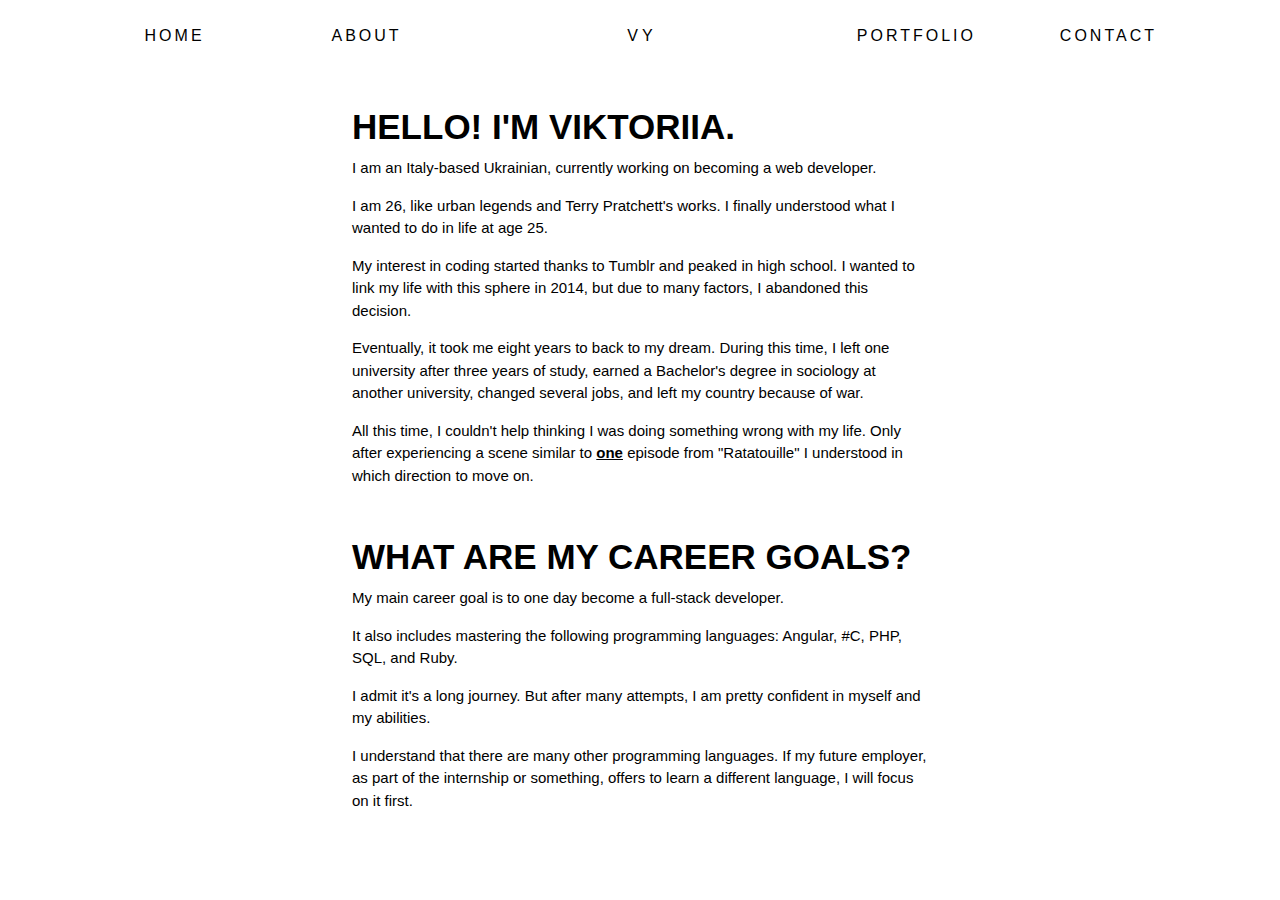
<file: about.html>
<!DOCTYPE html>
<html lang="en">
  <head>
    <meta charset="UTF-8" />
    <meta http-equiv="X-UA-Compatible" content="IE=edge" />
    <meta
      name="viewport"
      content="width=device-width, initial-scale=1, minimum-scale=1"
    />
    <link rel="shortcut icon" href="img/icon.png" type="image/png" />
    <title>Viktoriia Yashkina — About Me</title>
    <meta
      name="description"
      content="Viktoriia Yash - a future web developer. Here you can learn a little more about me."
    />
    <link rel="stylesheet" href="css/style.css" />
  </head>
  <body>
    <nav>
      <ul class="navigation-two">
        <li>
          <a href="index.html" class="navlinkTwo">Home</a>
        </li>
        <li>
          <a href="about.html" class="navlinkTwo">About</a>
        </li>
      </ul>
      <p class="logo">V Y</p>
      <ul class="navigation-two">
        <li>
          <a href="portfolio.html" class="navlinkTwo">Portfolio</a>
        </li>
        <li>
          <a href="contact.html" class="navlinkTwo">Contact</a>
        </li>
      </ul>
      <div class="menu-btn">
        <div class="line-one"></div>
        <div class="line-two"></div>
        <div class="line-three"></div>
      </div>
    </nav>
    <div class="about-page">
      <section class="container-about-one">
        <div class="about-one">
          <div class="box-one">
            <h3 class="about-head">Hello! I'm Viktoriia.</h3>
            <p>
              I am an Italy-based Ukrainian, currently working on becoming a web
              developer.
            </p>
            <p>
              I am 26, like urban legends and Terry Pratchett's works. I finally
              understood what I wanted to do in life at age 25.
            </p>
            <p>
              My interest in coding started thanks to Tumblr and peaked in high
              school. I wanted to link my life with this sphere in 2014, but due
              to many factors, I abandoned this decision.
            </p>
            <p>
              Eventually, it took me eight years to back to my dream. During
              this time, I left one university after three years of study,
              earned a Bachelor's degree in sociology at another university,
              changed several jobs, and left my country because of war.
            </p>
            <p>
              All this time, I couldn't help thinking I was doing something
              wrong with my life. Only after experiencing a scene similar to
              <a
                href="https://www.youtube.com/watch?v=5m7SGjJo7c4&ab_channel=FrancoSeguer"
                target="_blank"
                class="ratatouille"
                title="Anton Ego Flashback"
                >one</a
              >
              episode from "Ratatouille" I understood in which direction to move
              on.
            </p>
          </div>
        </div>
      </section>
      <section class="container-about-two">
        <div class="about-two">
          <div class="box-two">
            <h3 class="about-head">What are my career goals?</h3>
            <p>
              My main career goal is to one day become a full-stack developer.
            </p>
            <p>
              It also includes mastering the following programming languages:
              Angular, #C, PHP, SQL, and Ruby.
            </p>
            <p>
              I admit it's a long journey. But after many attempts, I am pretty
              confident in myself and my abilities.
            </p>
            <p>
              I understand that there are many other programming languages. If
              my future employer, as part of the internship or something, offers
              to learn a different language, I will focus on it first.
            </p>
          </div>
        </div>
      </section>
    </div>
    <script src="js/script.js"></script>
  </body>
</html>
</file>
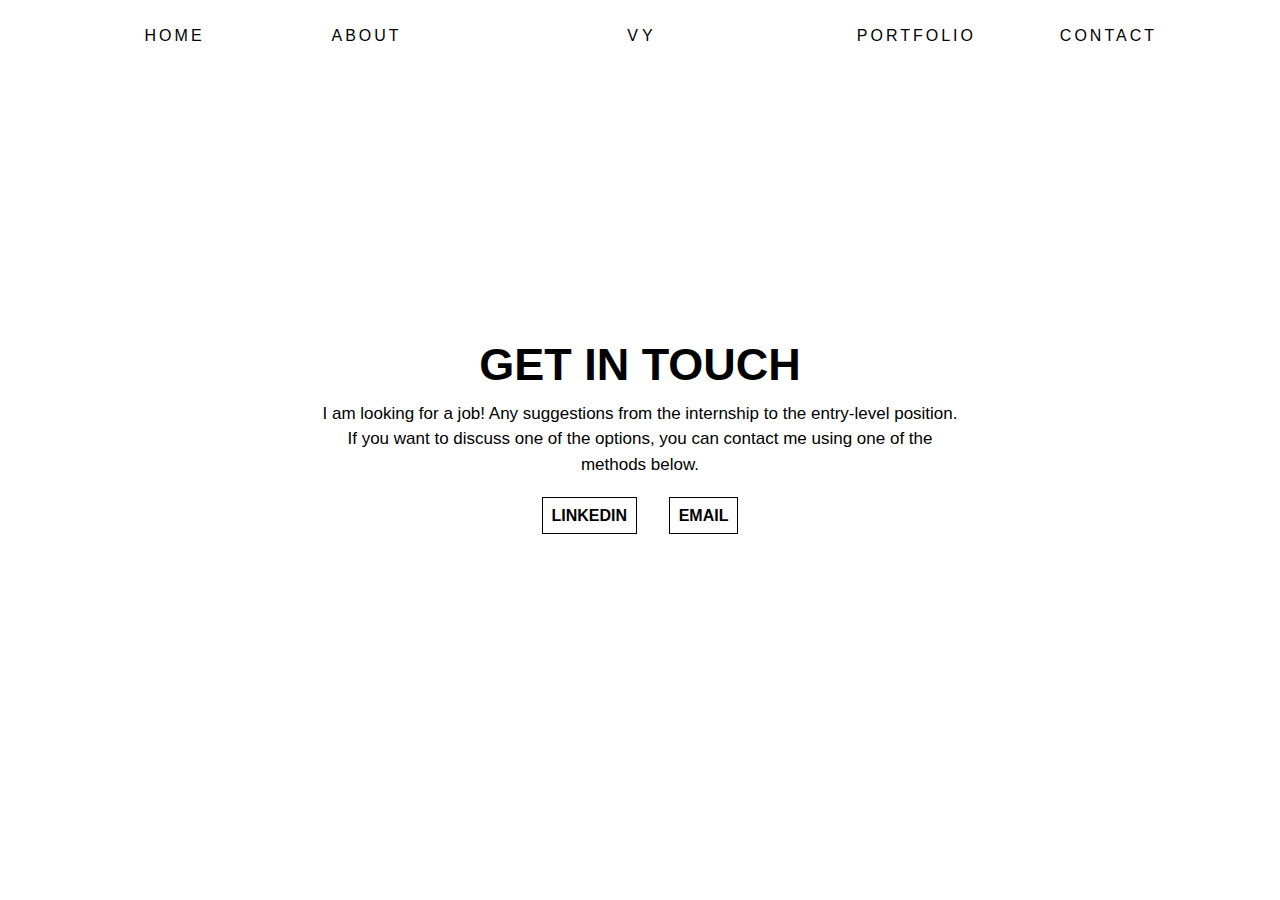
<file: contact.html>
<!DOCTYPE html>
<html lang="en">
  <head>
    <meta charset="UTF-8" />
    <meta http-equiv="X-UA-Compatible" content="IE=edge" />
    <meta
      name="viewport"
      content="width=device-width, initial-scale=1, minimum-scale=1"
    />
    <link rel="shortcut icon" href="img/icon.png" type="image/png" />
    <title>Viktoriia Yashkina — Contacts</title>
    <meta
      name="description"
      content="Viktoriia Yash - a future web developer. Here you can contact me."
    />
    <link rel="stylesheet" href="css/style.css" />
  </head>
  <body>
    <nav>
      <ul class="navigation-two">
        <li>
          <a href="index.html" class="navlinkTwo">Home</a>
        </li>
        <li>
          <a href="about.html" class="navlinkTwo">About</a>
        </li>
      </ul>
      <p class="logo">V Y</p>
      <ul class="navigation-two">
        <li>
          <a href="portfolio.html" class="navlinkTwo">Portfolio</a>
        </li>
        <li>
          <a href="contact.html" class="navlinkTwo">Contact</a>
        </li>
      </ul>
      <div class="menu-btn">
        <div class="line-one"></div>
        <div class="line-two"></div>
        <div class="line-three"></div>
      </div>
    </nav>
    <div class="contact-page">
      <section class="container-contact">
        <div class="contact-text">
          <h3 class="contact-head">Get in touch</h3>
          <p>
            I am looking for a job! Any suggestions from the internship to the
            entry-level position. If you want to discuss one of the options, you
            can contact me using one of the methods below.
          </p>

          <div class="contact-links">
            <div class="linkedin-l">
              <a
                href="https://www.linkedin.com/in/viktoriia-yashkina/"
                target="_blank"
                title="LinkedIn"
                >LinkedIn</a
              >
            </div>
            <div class="email-l">
              <a
                href="mailto:yashkina.vic@gmail.com"
                class="email"
                title="My email"
                >Email</a
              >
            </div>
          </div>
        </div>
      </section>
    </div>
    <script src="js/script.js"></script>
  </body>
</html>
</file>
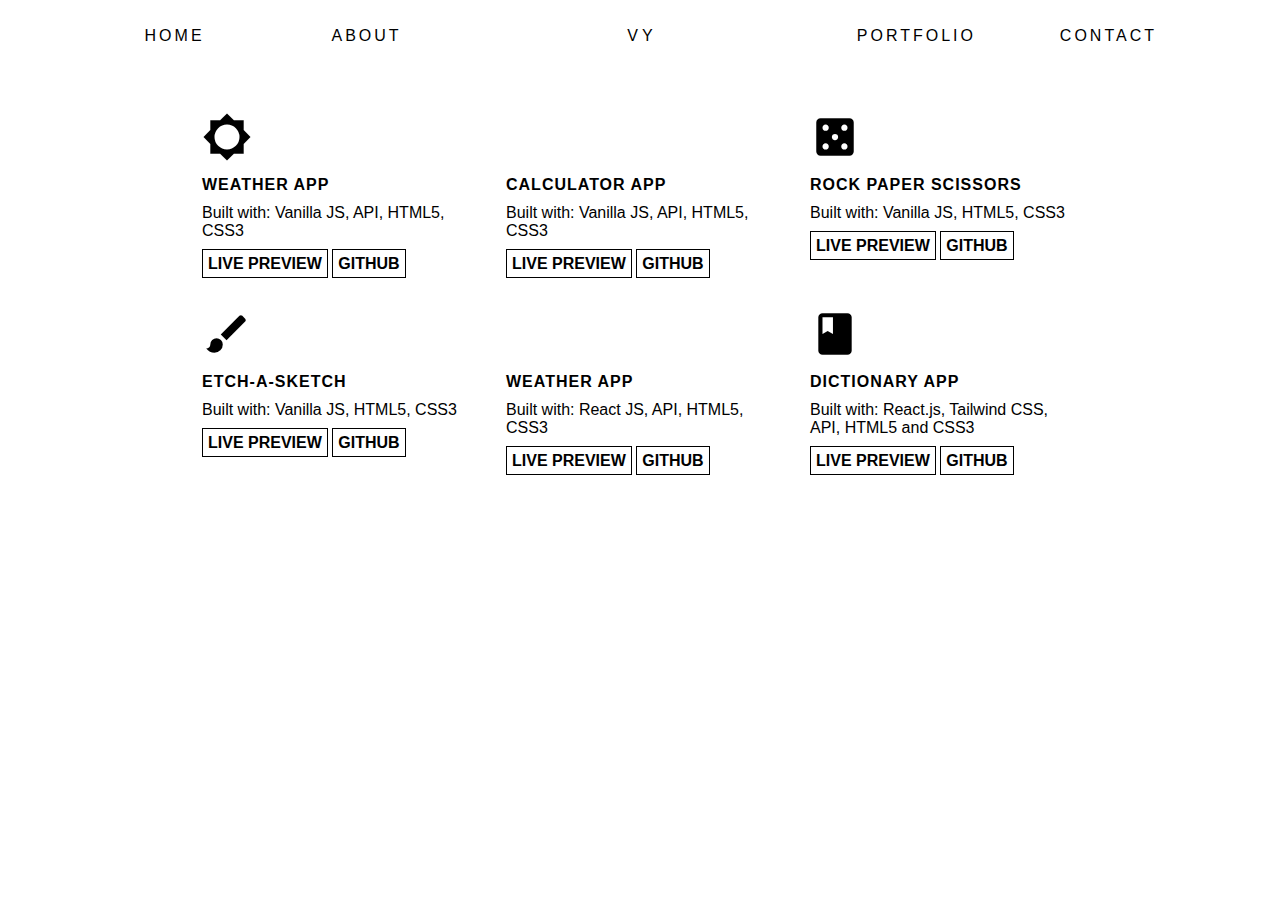
<file: portfolio.html>
<!DOCTYPE html>
<html lang="en">
  <head>
    <meta charset="UTF-8" />
    <meta http-equiv="X-UA-Compatible" content="IE=edge" />
    <meta
      name="viewport"
      content="width=device-width, initial-scale=1, minimum-scale=1"
    />
    <link rel="shortcut icon" href="img/icon.png" type="image/png" />
    <title>Viktoriia Yashina — Portfolio</title>
    <meta
      name="description"
      content="Viktoriia Yash - a future web developer. You can see examples of my work here."
    />
    <link rel="stylesheet" href="css/style.css" />
    <link
      href="https://fonts.googleapis.com/icon?family=Material+Icons"
      rel="stylesheet"
    />
  </head>
  <body>
    <nav>
      <ul class="navigation-two">
        <li>
          <a href="index.html" class="navlinkTwo">Home</a>
        </li>
        <li>
          <a href="about.html" class="navlinkTwo">About</a>
        </li>
      </ul>
      <p class="logo">V Y</p>
      <ul class="navigation-two">
        <li>
          <a href="portfolio.html" class="navlinkTwo">Portfolio</a>
        </li>
        <li>
          <a href="contact.html" class="navlinkTwo">Contact</a>
        </li>
      </ul>
      <div class="menu-btn">
        <div class="line-one"></div>
        <div class="line-two"></div>
        <div class="line-three"></div>
      </div>
    </nav>
    <div class="portfolio-page">
      <div class="portfolio-content">
        <div class="portfolio-item">
          <div class="portfolio-image">
            <i class="material-icons">brightness_5</i>
          </div>
          <div class="portfolio-main-info">
            <h3 class="portfolio-title">Weather App</h3>
            <p class="portfolio-desc">
              Built with: Vanilla JS, API, HTML5, CSS3
            </p>
            <a
              href="https://marvelous-crumble-fa8f20.netlify.app/"
              class="btn"
              target="_blank"
              title="Live preview"
              >Live Preview</a
            >
            <a
              href="https://github.com/viktoriia-yash/weather-app-vanilla-js"
              class="btn"
              target="_blank"
              title="GitHub"
              >GitHub</a
            >
          </div>
        </div>

        <div class="portfolio-item">
          <div class="portfolio-image">
            <i class="material-icons">calculate</i>
          </div>
          <div class="portfolio-main-info">
            <h3 class="portfolio-title">Calculator App</h3>
            <p class="portfolio-desc">
              Built with: Vanilla JS, API, HTML5, CSS3
            </p>
            <a
              href="https://superb-donut-123f5f.netlify.app/"
              class="btn"
              target="_blank"
              title="Live preview"
              >Live Preview</a
            >
            <a
              href="https://github.com/viktoriia-yash/calculator-vanilla-js"
              class="btn"
              target="_blank"
              title="GitHub"
              >GitHub</a
            >
          </div>
        </div>

        <div class="portfolio-item">
          <div class="portfolio-image">
            <i class="material-icons">casino</i>
          </div>
          <div class="portfolio-main-info">
            <h3 class="portfolio-title">Rock Paper Scissors</h3>
            <p class="portfolio-desc">Built with: Vanilla JS, HTML5, CSS3</p>
            <a
              href="https://viktoriia-yash.github.io/rock-paper-scissors-vanilla-js/"
              class="btn"
              target="_blank"
              title="Live preview"
              >Live Preview</a
            >
            <a
              href="https://github.com/viktoriia-yash/rock-paper-scissors-vanilla-js"
              class="btn"
              target="_blank"
              title="GitHub"
              >GitHub</a
            >
          </div>
        </div>

        <div class="portfolio-item">
          <div class="portfolio-image">
            <i class="material-icons">brush</i>
          </div>
          <div class="portfolio-main-info">
            <h3 class="portfolio-title">Etch-A-Sketch</h3>
            <p class="portfolio-desc">Built with: Vanilla JS, HTML5, CSS3</p>
            <a
              href="https://sweet-rugelach-791a62.netlify.app/"
              class="btn"
              target="_blank"
              title="Live preview"
              >Live Preview</a
            >
            <a
              href="https://github.com/viktoriia-yash/etch-a-sketch-vanilla-js"
              class="btn"
              target="_blank"
              title="GitHub"
              >GitHub</a
            >
          </div>
        </div>

        <div class="portfolio-item">
          <div class="portfolio-image">
            <i class="material-icons">nightlight</i>
          </div>
          <div class="portfolio-main-info">
            <h3 class="portfolio-title">Weather App</h3>
            <p class="portfolio-desc">Built with: React JS, API, HTML5, CSS3</p>
            <a
              href="https://effervescent-sable-d2e99c.netlify.app/"
              class="btn"
              target="_blank"
              title="Live preview"
              >Live Preview</a
            >
            <a
              href="https://github.com/viktoriia-yash/weather-app-react"
              class="btn"
              target="_blank"
              title="GitHub"
              >GitHub</a
            >
          </div>
        </div>

        <div class="portfolio-item">
          <div class="portfolio-image">
            <i class="material-icons">class</i>
          </div>
          <div class="portfolio-main-info">
            <h3 class="portfolio-title">Dictionary App</h3>
            <p class="portfolio-desc">
              Built with: React.js, Tailwind CSS, API, HTML5 and CSS3
            </p>
            <a
              href="https://incomparable-fairy-68dab3.netlify.app/"
              class="btn"
              target="_blank"
              title="Live preview"
              >Live Preview</a
            >
            <a
              href="https://github.com/viktoriia-yash/dictionary-react"
              class="btn"
              target="_blank"
              title="GitHub"
              >GitHub</a
            >
          </div>
        </div>
      </div>
    </div>
    <script src="js/script.js"></script>
  </body>
</html>
</file>
<file: css/style.css>
*,
*::after,
*::before {
  margin: 0;
  padding: 0;
  box-sizing: border-box;
  font-family: Arial, Helvetica, sans-serif;
}

/* ======= Animation ======= */

.container,
.about-page,
.portfolio-page,
.contact-page {
  animation: transitionIn 0.7s;
}

@keyframes transitionIn {
  from {
    opacity: 0;
    transform: rotatex(-10deg);
  }

  to {
    opacity: 1;
    transform: rotateX(0);
  }
}

/* ======= Home page======= */

.container {
  display: flex;
  align-items: center;
  min-height: 100vh;
  width: 50%;
  margin: 0 auto;
}

.image-container {
  display: flex;
  justify-content: flex-end;
  flex: 1;
  text-align: center;
}

.my-photo {
  width: 300px;
  box-shadow: -5px 5px #000;
}

.navigation-one {
  flex: 1;
  display: flex;
  justify-content: flex-start;
  text-transform: uppercase;
  line-height: 300%;
  letter-spacing: 3px;
}

.navigation-one ul {
  list-style: none;
  padding-left: 20px;
}

.navlinkOne {
  text-decoration: none;
  color: #000;
  font-size: 20px;
}

/* ======= About me page ======= */

.container-about-one {
  display: flex;
  width: 45%;
  margin: 35px auto;
}

.about-head {
  font-size: 35px;
  text-transform: uppercase;
  margin: 0 auto 10px 0;
}

.box-one p,
.box-two p {
  font-size: 15px;
  line-height: 150%;
  padding-bottom: 15px;
}

.ratatouille {
  color: #000;
  font-weight: 900;
}

.container-about-two {
  display: flex;
  width: 45%;
  margin: 35px auto;
}

/* ======= Portfolio page ======= */

.portfolio-page {
  width: 70%;
  margin: 30px auto;
}

.portfolio-content {
  display: grid;
  grid: auto / repeat(auto-fit, minmax(15em, 1fr));
  grid-gap: 1em;
}

.portfolio-item {
  flex-basis: 30%;
  padding: 10px;
}

.portfolio-image i {
  font-size: 50px;
}

.portfolio-title {
  font-size: 1em;
  text-transform: uppercase;
  letter-spacing: 1px;
  margin: 10px 0;
}

.portfolio-desc {
  margin: 10px 0 15px 0;
  font-size: 16px;
}

.btn {
  text-decoration: none;
  color: #000;
  text-transform: uppercase;
  font-weight: 900;
  padding: 5px;
  border: 1px solid #000;
  box-shadow: inset 0 0 0 0 #000;
  transition: color 0.3s ease-in-out, box-shadow 0.3s ease-in-out;
}

.btn:hover {
  box-shadow: inset 150px 0 0 0 #000;
  color: #fff;
}

/* ======= Contact me page ======= */

.container-contact {
  display: flex;
  align-items: center;
  width: 50%;
  margin: 0 auto;
  min-height: 80vh;
}

.contact-head {
  font-size: 45px;
  text-transform: uppercase;
  text-align: center;
}

.contact-text p {
  font-size: 17px;
  line-height: 150%;
  text-align: center;
  margin-top: 10px;
}

.contact-text a {
  text-decoration: none;
  color: #000;
  font-weight: 900;
  text-transform: uppercase;
  margin: 0 -0.25rem;
  padding: 0.55rem 0.55rem;
  transition: color 0.3s ease-in-out, box-shadow 0.3s ease-in-out;
  border: 1px solid #000;
}

.contact-text a:hover {
  box-shadow: inset 100px 0 0 0 #000;
  color: #fff;
}

.contact-links {
  display: flex;
  justify-content: center;
  padding: 30px 0 0 0;
}

.linkedin-l,
.email-l {
  padding: 0 20px;
}

/* ======= Nav bar two ======= */
nav {
  display: flex;
  justify-content: space-around;
  align-items: center;
  min-height: 8vh;
  background-color: #fff;
}

.navigation-two {
  display: flex;
  justify-content: space-around;
  width: 30%;
  list-style: none;
}

.navlinkTwo {
  color: #000;
  text-decoration: none;
  letter-spacing: 3px;
  font-size: 16px;
  text-transform: uppercase;
  padding: 0 10px;
  position: relative;
}

.menu-btn {
  display: none;
  cursor: pointer;
}

.menu-btn div {
  width: 40px;
  height: 1.5px;
  background-color: #000;
  margin: 5px;
  transition: all 0.3s ease;
}

@media screen and (max-width: 1024px) {
  body {
    overflow-x: hidden;
  }

  .my-photo {
    width: 200px;
  }

  .container-about-one {
    width: 70%;
  }

  .container-about-two {
    width: 70%;
  }
}

@media screen and (max-width: 768px) {
  body {
    overflow-x: hidden;
  }

  .container {
    width: 100%;
  }

  .my-photo {
    width: 100px;
  }

  .navigation-one {
    line-height: 150%;
  }

  .navlinkOne {
    font-size: 13px;
  }

  .navigation-two {
    display: flex;
    flex-direction: column;
    align-items: center;
    justify-content: space-evenly;
    height: 100vh;
    width: 100%;
    top: 2vh;
    right: 0;
    position: absolute;
    background-color: #fff;
    transform: translateX(100%);
    transition: transform 0.5s ease-in;
  }

  .navigation-two li {
    opacity: 0;
  }

  .menu-btn {
    display: block;
  }
}

.nav-active {
  transform: translateX(0%);
}

@keyframes navLinksFade {
  from {
    opacity: 0;
  }
  to {
    opacity: 1;
  }
}

.toggle .line-one {
  transform: rotate(-45deg) translate(-3px, 6px);
}

.toggle .line-two {
  opacity: 0;
}

.toggle .line-three {
  transform: rotate(45deg) translate(-5px, -6px);
}
</file>
